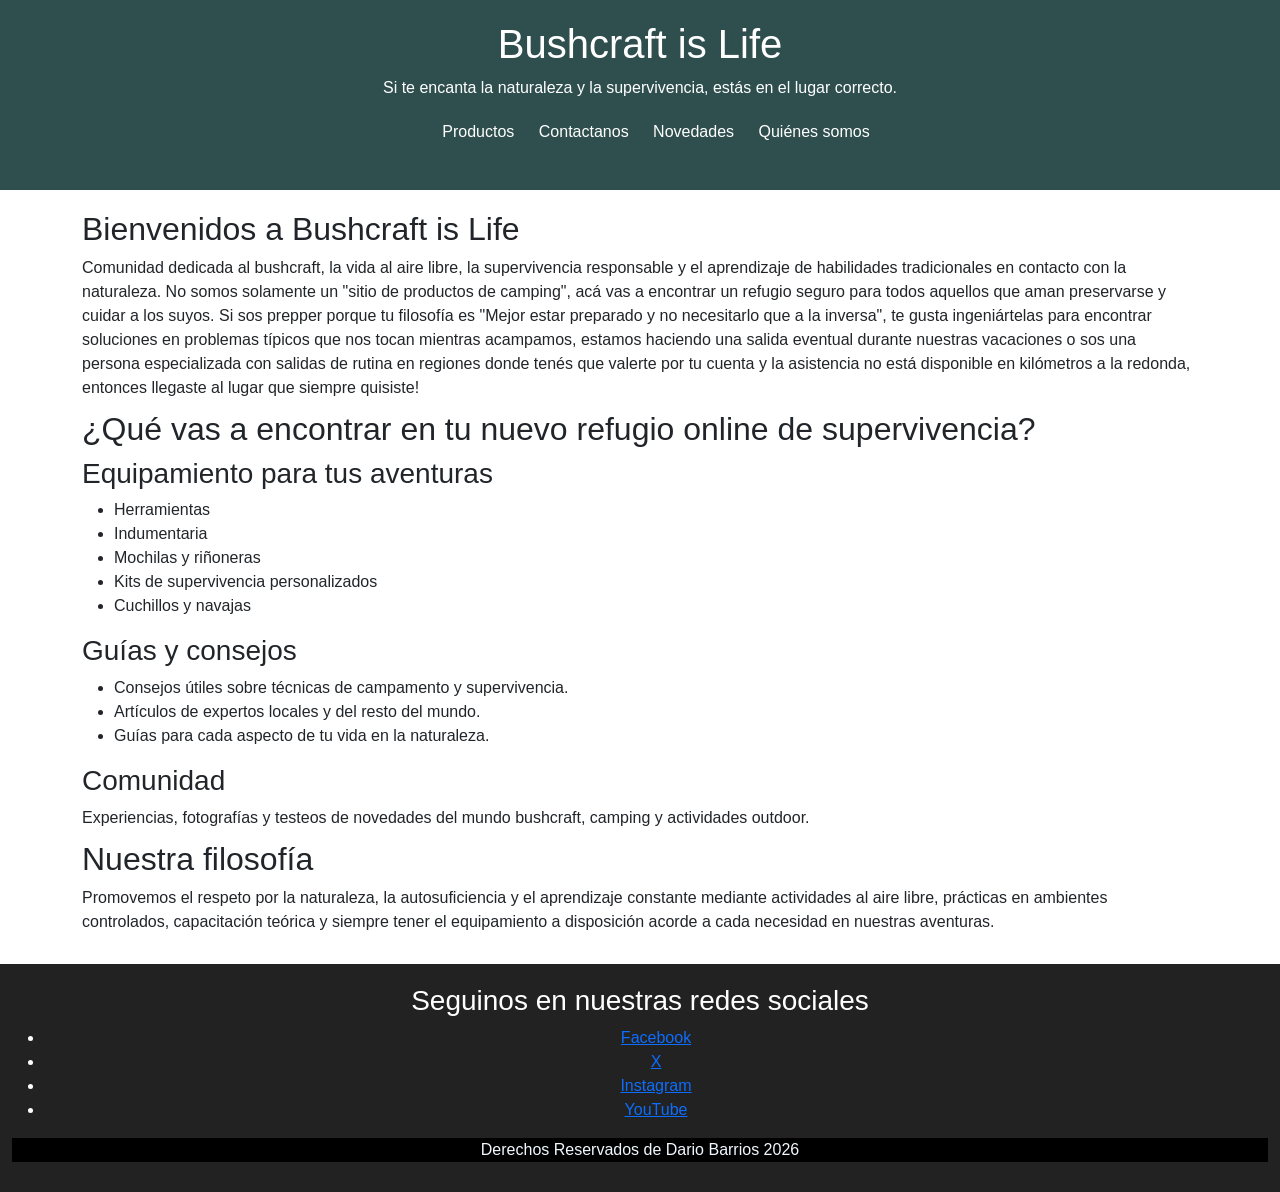
<file: index.html>
<!DOCTYPE html>
<html lang="es">
<head>
    <meta charset="UTF-8">
    <meta name="viewport" content="width=device-width, initial-scale=1.0">
    <meta name="description" content="Sitio web dedicado al bushcraft, la supervivencia y las actividades al aire libre.">
    <meta name="keywords" content="bushcraft, supervivencia, camping, outdoor, trekking">
    <meta name="author" content="Dario Barrios">
    <title>Bushcraft is Life! - Bienvenidos a la web</title>
    <link href="https://cdn.jsdelivr.net/npm/bootstrap@5.3.8/dist/css/bootstrap.min.css" rel="stylesheet">
    <link rel="stylesheet" href="style.css">
</head>

<body>

  <header>
      <h1 class="titulo"> Bushcraft is Life </h1>

      <p> Si te encanta la naturaleza y la supervivencia, estás en el lugar correcto. </p>
           <nav aria-label="Navegación principal">
               <ul> 
                  <li> <a href="galeria.html"> Productos </a></li>
                  <li> <a href="contacto.html"> Contactanos </a></li>
                  <li> <a href="novedades.html"> Novedades </a></li>
                  <li> <a href="info.html">Quiénes somos</a></li>
               </ul>
           </nav>
  </header>


  <main class="container">
    <section>
       <h2>Bienvenidos a Bushcraft is Life</h2>

       <p> Comunidad dedicada al bushcraft, la vida al aire libre,
        la supervivencia responsable y el aprendizaje de habilidades
        tradicionales en contacto con la naturaleza. No somos solamente
        un "sitio de productos de camping", acá vas a encontrar un
        refugio seguro para todos aquellos que aman preservarse y cuidar
        a los suyos.
        
        Si sos prepper porque tu filosofía es "Mejor estar preparado y no
        necesitarlo que a la inversa", te gusta ingeniártelas para encontrar
        soluciones en problemas típicos que nos tocan mientras acampamos, estamos
        haciendo una salida eventual durante nuestras vacaciones o sos una persona
        especializada con salidas de rutina en regiones donde tenés que valerte
        por tu cuenta y la asistencia no está disponible en kilómetros a la
        redonda, entonces llegaste al lugar que siempre quisiste!</p>
    </section>

    <section>
          <h2>¿Qué vas a encontrar en tu nuevo refugio online de supervivencia?</h2>

       <div>
          <h3>Equipamiento para tus aventuras</h3>

          <ul>
             <li> Herramientas </li>
             <li> Indumentaria </li>
             <li> Mochilas y riñoneras </li>
             <li> Kits de supervivencia personalizados </li>
             <li> Cuchillos y navajas </li>
          </ul>
       </div>

       <div>
          <h3>Guías y consejos</h3>
         
          <ul>
             <li> Consejos útiles sobre técnicas de campamento y supervivencia.</li>
             <li> Artículos de expertos locales y del resto del mundo.</li>
             <li> Guías para cada aspecto de tu vida en la naturaleza.</li>
          </ul>
       </div>

       <div>
           <h3>Comunidad</h3>

           <p>Experiencias, fotografías y testeos de novedades del mundo bushcraft, camping y actividades outdoor.</p>
       </div>
    </section>

    <section>
       <h2>Nuestra filosofía</h2>

       <p>Promovemos el respeto por la naturaleza,
        la autosuficiencia y el aprendizaje constante 
        mediante actividades al aire libre, prácticas 
        en ambientes controlados, capacitación teórica y 
        siempre tener el equipamiento a disposición acorde 
        a cada necesidad en nuestras aventuras.</p>
    </section>

   </main>


   <footer class="container-fluid">
    <h3> Seguinos en nuestras redes sociales </h3>

      <ul> 
        <li> <a href="https://www.facebook.com/"> Facebook </a></li>
        <li> <a href="https://www.x.com/"> X </a></li>
        <li> <a href="https://www.instagram.com/"> Instagram </a></li>
        <li> <a href="https://www.youtube.com/"> YouTube </a></li>
      </ul>
     
     <p class="Derechos"> Derechos Reservados de Dario Barrios 2026</p>
   </footer>

</body>
</html>
</file>
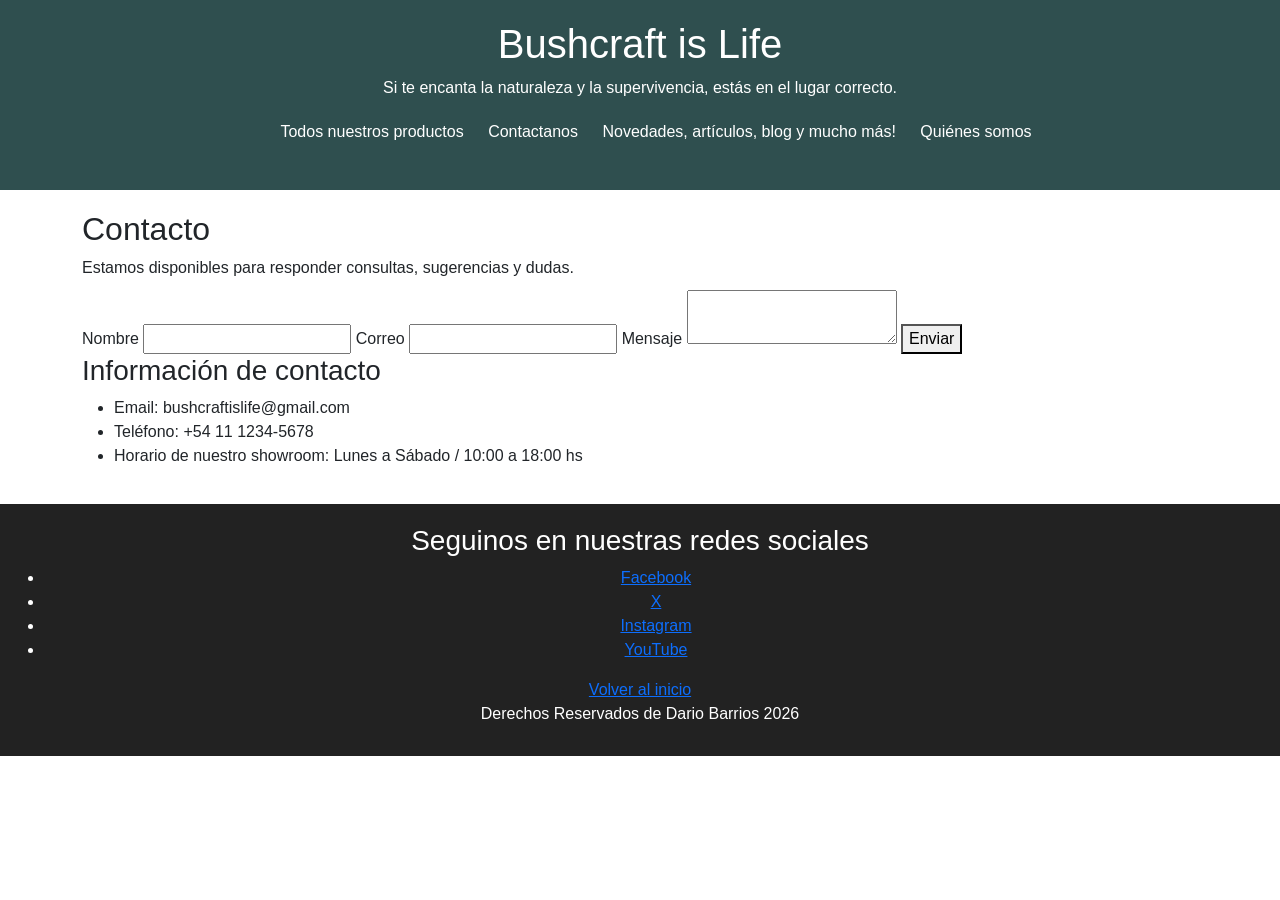
<file: contacto.html>
<!DOCTYPE html>
<html lang="es">
<head>
    <meta charset="UTF-8">
    <meta name="viewport" content="width=device-width, initial-scale=1.0">
    <meta name="description" content="Sitio web dedicado al bushcraft, la supervivencia y las actividades al aire libre.">
    <meta name="keywords" content="bushcraft, supervivencia, camping, outdoor, trekking">
    <meta name="author" content="Dario Barrios">
    <title>Bushcraft is life! - Comunicate con nosotros</title>
    <link href="https://cdn.jsdelivr.net/npm/bootstrap@5.3.8/dist/css/bootstrap.min.css" rel="stylesheet">
    <link rel="stylesheet" href="style.css">
</head>

<body>

    
  <header>
    <h1 class="titulo"> Bushcraft is Life </h1>

    <p> Si te encanta la naturaleza y la supervivencia, estás en el lugar correcto. </p>

    <nav aria-label="Navegación principal">
      <ul>
        <li> <a href="galeria.html">Todos nuestros productos</a></li>
        <li> <a href="contacto.html">Contactanos</a></li>
        <li> <a href="novedades.html">Novedades, artículos, blog y mucho más!</a></li>
        <li> <a href="info.html">Quiénes somos</a></li>
      </ul>
    </nav>
  </header>
    
  <main class="container">
    <section>
      <h2>Contacto</h2>
      <p>
       Estamos disponibles para responder consultas,
       sugerencias y dudas.
      </p>
    </section>

    <section>
     <form>
        <label for="nombre">Nombre</label>
        <input type="text" id="nombre" name="nombre" required>

        <label for="email">Correo</label>
        <input type="email" id="email" name="email" required>

        <label for="mensaje">Mensaje</label>
        <textarea id="mensaje" name="mensaje" required></textarea>

        <button type="submit">
        Enviar
        </button>
      </form>
    </section>

    <section>
      <h3>Información de contacto</h3>
       <ul>
         <li>Email: bushcraftislife@gmail.com </li>
         <li>Teléfono: +54 11 1234-5678</li>
         <li>Horario de nuestro showroom: Lunes a Sábado / 10:00 a 18:00 hs</li>
       </ul>
    </section>
  
  </main>

  <footer class="container-fluid">
    <h3> Seguinos en nuestras redes sociales </h3>

    <ul>
      <li> <a href="https://www.facebook.com/"> Facebook </a></li>
      <li> <a href="https://www.x.com/"> X </a></li>
      <li> <a href="https://www.instagram.com/"> Instagram </a></li>
      <li> <a href="https://www.youtube.com/"> YouTube </a></li>
    </ul>

    <a href="index.html">Volver al inicio</a>

    <p> Derechos Reservados de Dario Barrios 2026</p>
  </footer>

    
</body>
</html>
</file>
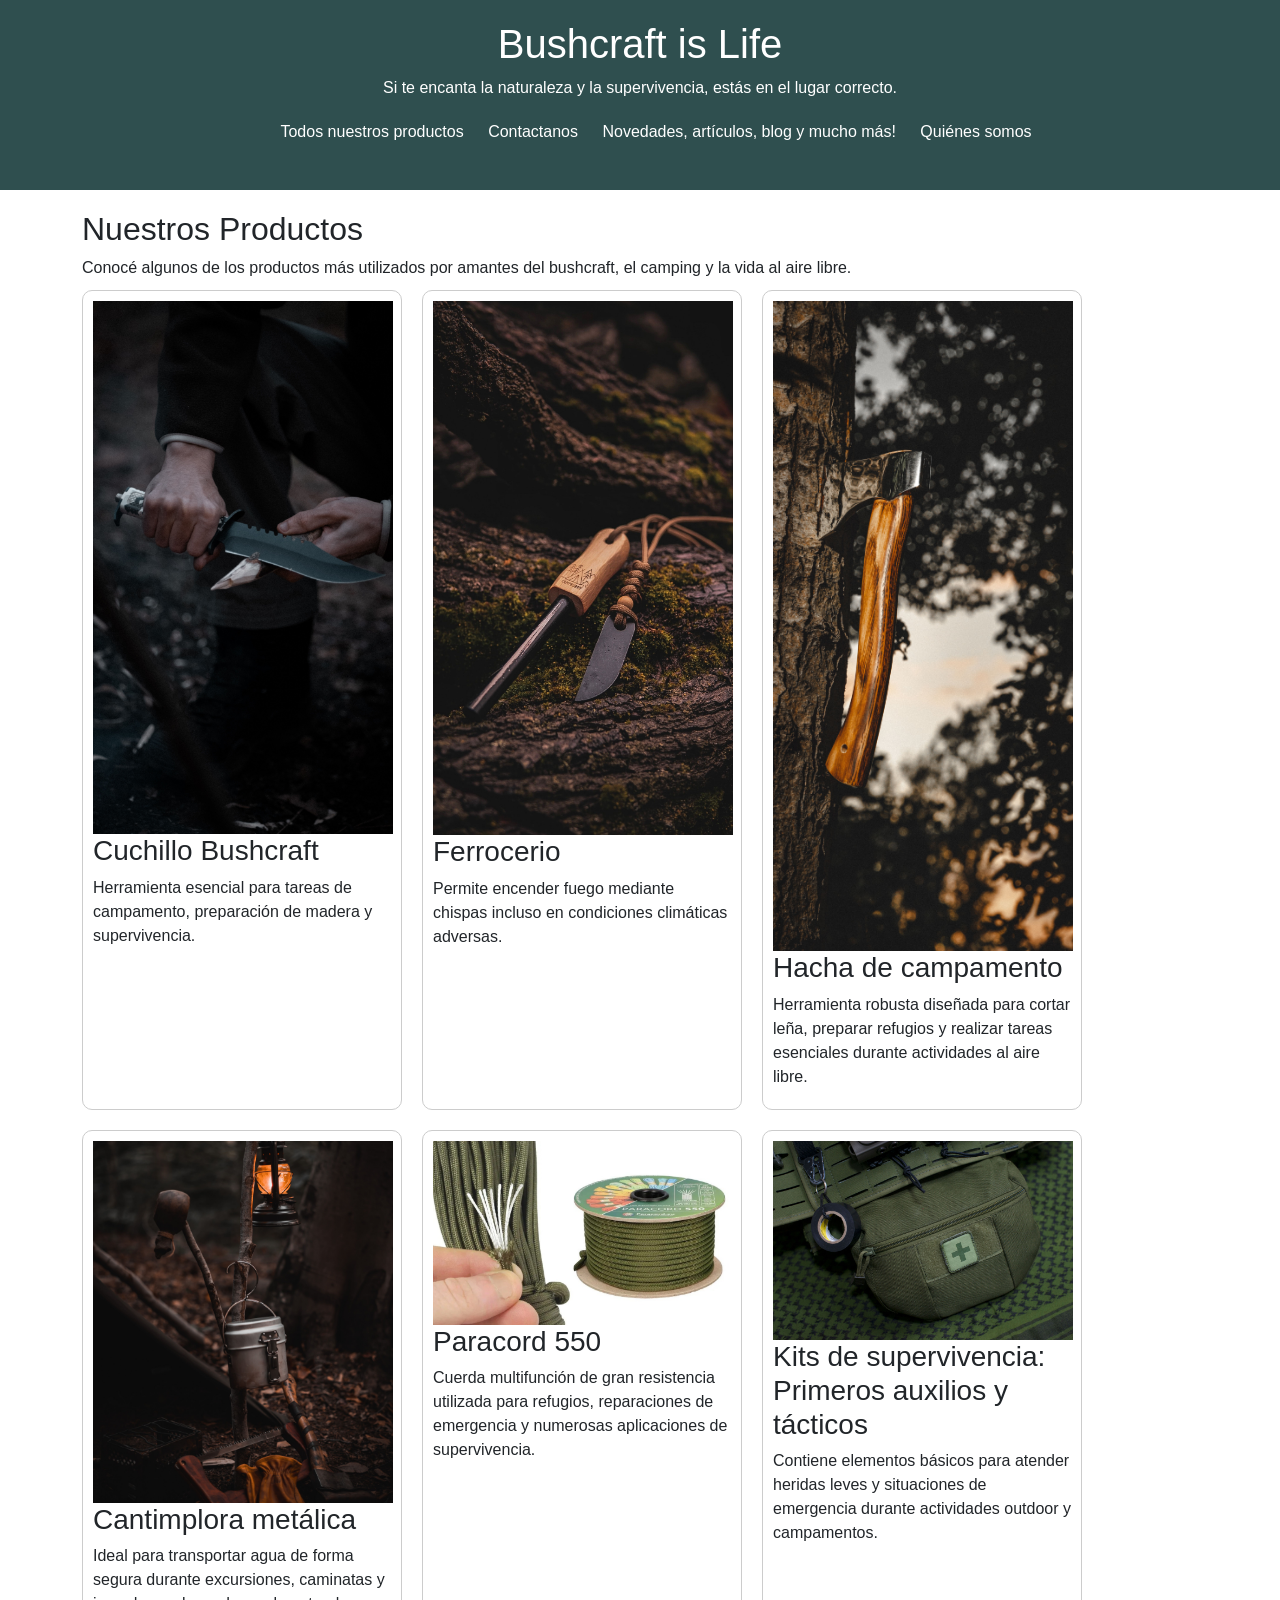
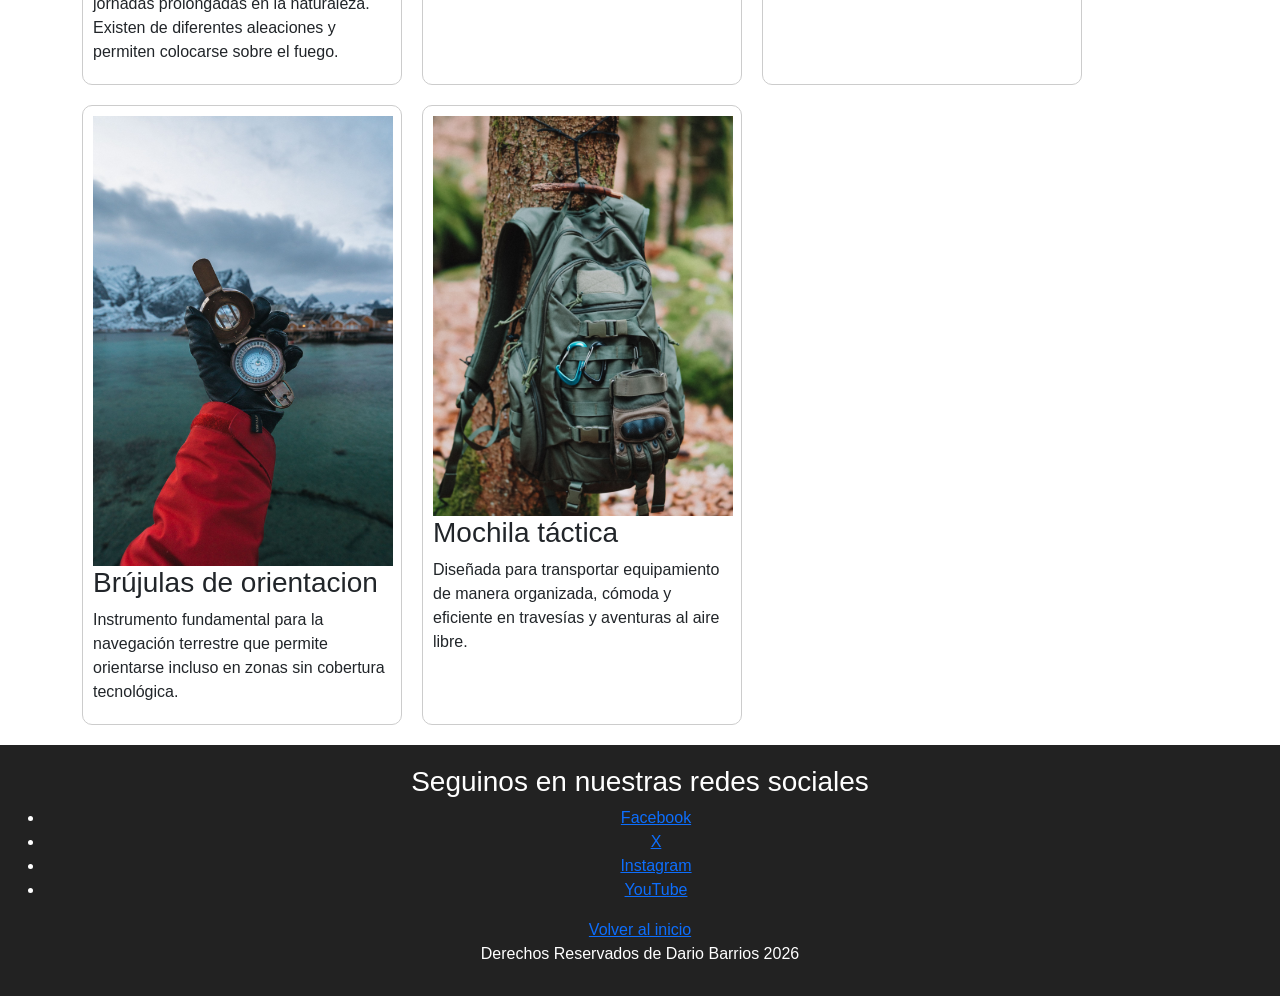
<file: galeria.html>
<!DOCTYPE html>
<html lang="es">
<head>
    <meta charset="UTF-8">
    <meta name="viewport" content="width=device-width, initial-scale=1.0">
    <meta name="description" content="Sitio web dedicado al bushcraft, la supervivencia y las actividades al aire libre.">
    <meta name="keywords" content="bushcraft, supervivencia, camping, outdoor, trekking">
    <meta name="author" content="Dario Barrios">
    <title>Bushcraft is life! - Galeria de productos</title>
    <link href="https://cdn.jsdelivr.net/npm/bootstrap@5.3.8/dist/css/bootstrap.min.css" rel="stylesheet">
    <link rel="stylesheet" href="style.css">
</head>


<body>

    
    <header>

      <h1 class="titulo"> Bushcraft is Life </h1>

      <p> Si te encanta la naturaleza y la supervivencia, estás en el lugar correcto. </p>

      <nav aria-label="Navegación principal">
        <ul>
         <li> <a href="galeria.html">Todos nuestros productos</a></li>
         <li> <a href="contacto.html">Contactanos</a></li>
         <li> <a href="novedades.html">Novedades, artículos, blog y mucho más!</a></li>
         <li> <a href="info.html">Quiénes somos</a></li>
        </ul>
      </nav>

    </header>
    
    <main class="container">
     
      <section>

       <h2>Nuestros Productos</h2>

       <p>
       Conocé algunos de los productos más utilizados
       por amantes del bushcraft, el camping y la vida al aire libre.
       </p>

       <div class="galeria">

        <article>

         <img src="img/cuchillo.jpg" alt="Cuchillo Bushcraft">

          <h3>Cuchillo Bushcraft</h3>

          <p>
          Herramienta esencial para tareas de campamento,
          preparación de madera y supervivencia.
          </p>

        </article>

        <article>

         <img src="img/ferrocerio.jpg" alt="Ferrocerio">

          <h3>Ferrocerio</h3>

          <p>
          Permite encender fuego mediante chispas incluso
          en condiciones climáticas adversas.
          </p>

        </article>

        <article>

         <img src="img/hacha.jpg" alt="Hacha de campamento">

          <h3>Hacha de campamento</h3>

          <p>
          Herramienta robusta diseñada para cortar leña,
          preparar refugios y realizar tareas esenciales
          durante actividades al aire libre.
          </p>

        </article>

        <article>

         <img src="img/cantimplora.jpg" alt="Cantimplora">

          <h3>Cantimplora metálica</h3>

          <p>
          Ideal para transportar agua de forma segura
          durante excursiones, caminatas y jornadas
          prolongadas en la naturaleza. Existen de diferentes
          aleaciones y permiten colocarse sobre el fuego.
          </p>

        </article>

        <article>

         <img src="img/cuerda.jpg" alt="Paracord 550">

          <h3>Paracord 550</h3>

          <p>
          Cuerda multifunción de gran resistencia utilizada
          para refugios, reparaciones de emergencia y
          numerosas aplicaciones de supervivencia.
          </p>

        </article>

        <article>

         <img src="img/kitauxilios.jpg" alt="Kits de supervivencia">

          <h3>Kits de supervivencia: Primeros auxilios y tácticos</h3>

          <p>
          Contiene elementos básicos para atender heridas
          leves y situaciones de emergencia durante
          actividades outdoor y campamentos.
          </p>

        </article>

        <article>

         <img src="img/brujula.jpg" alt="Brujulas de orientacion">

          <h3>Brújulas de orientacion</h3>

          <p>
          Instrumento fundamental para la navegación
          terrestre que permite orientarse incluso en
          zonas sin cobertura tecnológica.
          </p>

        </article>

        <article>

         <img src="img/mochila.jpg" alt="Mochila tactica">

          <h3>Mochila táctica</h3>

          <p>
          Diseñada para transportar equipamiento de manera
          organizada, cómoda y eficiente en travesías y
          aventuras al aire libre.
          </p>

        </article>


      </section>

    </main>

    <footer class="container-fluid">
      <h3> Seguinos en nuestras redes sociales </h3>
      
        <ul>
          <li> <a href="https://www.facebook.com/"> Facebook </a></li>
          <li> <a href="https://www.x.com/"> X </a></li>
          <li> <a href="https://www.instagram.com/"> Instagram </a></li>
          <li> <a href="https://www.youtube.com/"> YouTube </a></li>
        </ul>
      
      <a href="index.html">Volver al inicio</a>

      <p> Derechos Reservados de Dario Barrios 2026</p>
    </footer>

    
</body>

</html>
</file>
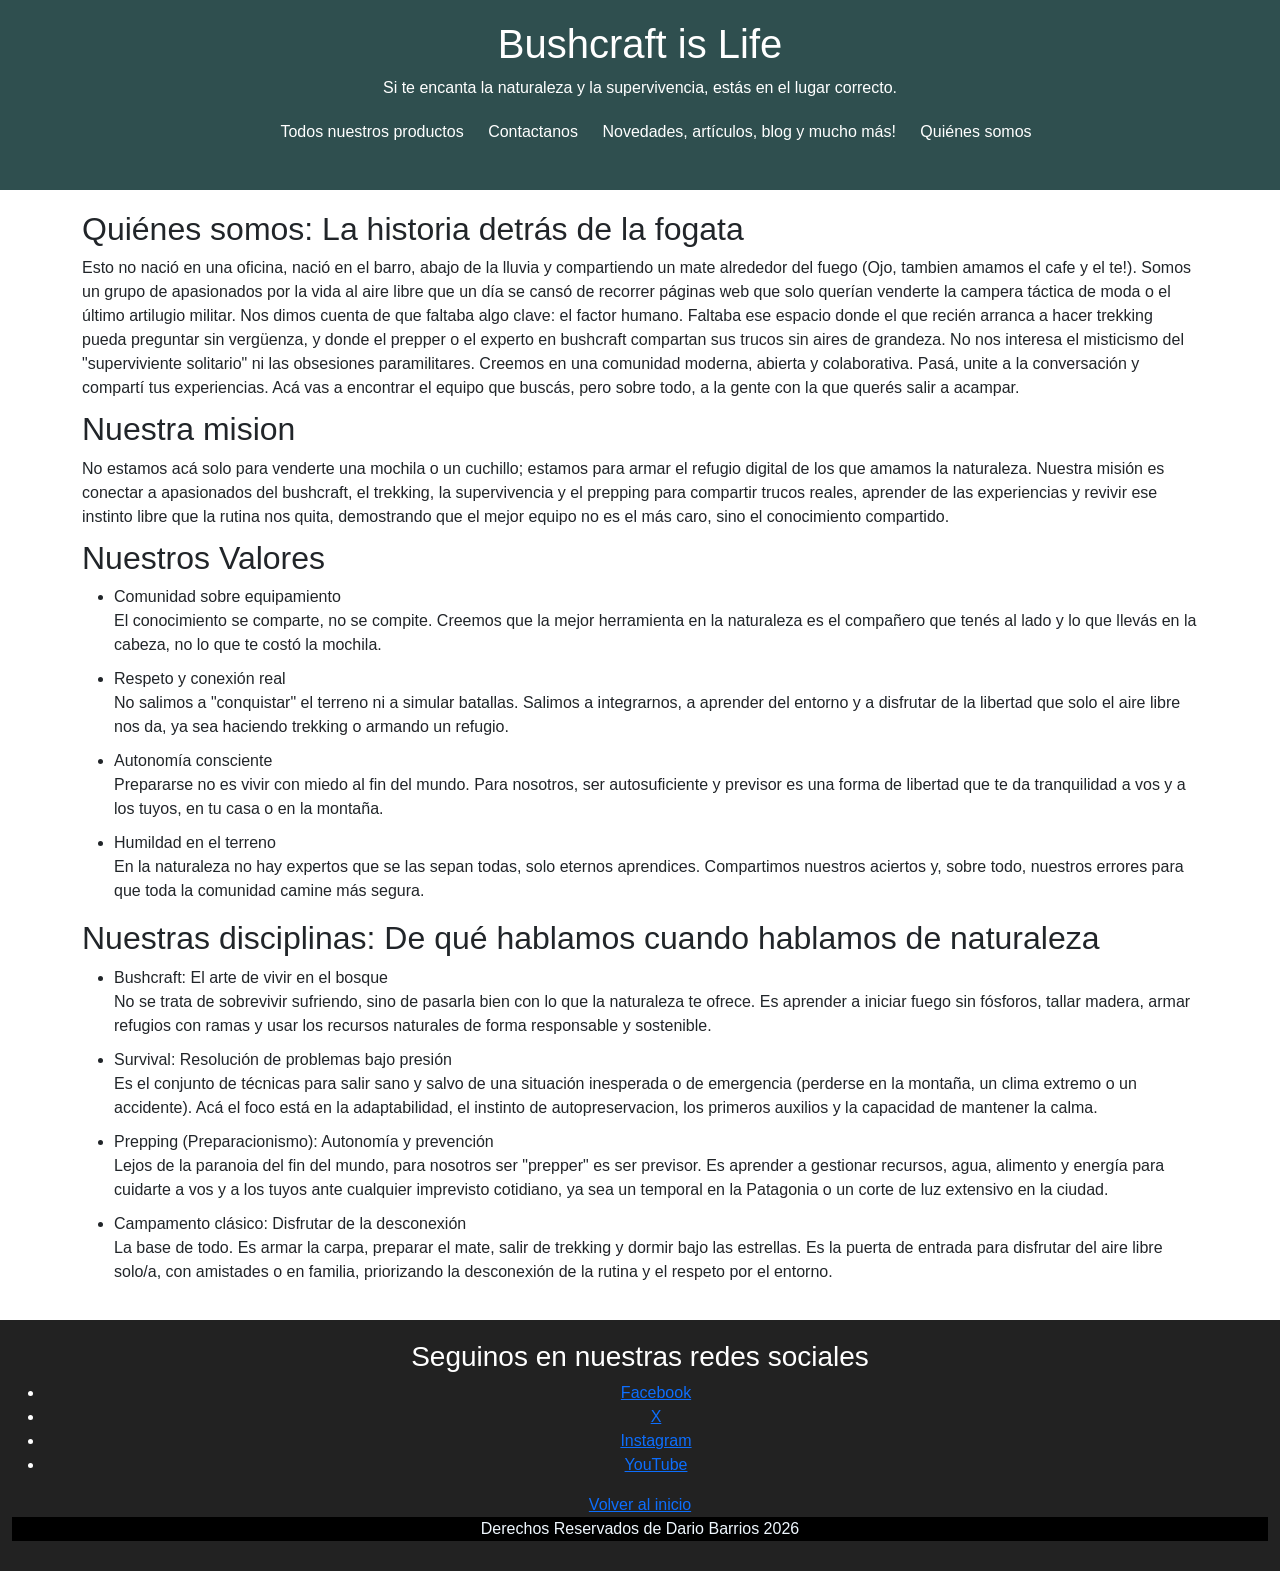
<file: info.html>
<!DOCTYPE html>
<html lang="es">
<head>
    <meta charset="UTF-8">
    <meta name="viewport" content="width=device-width, initial-scale=1.0">
    <meta name="description" content="Sitio web dedicado al bushcraft, la supervivencia y las actividades al aire libre.">
    <meta name="keywords" content="bushcraft, supervivencia, camping, outdoor, trekking">
    <meta name="author" content="Dario Barrios">
    <title>Bushcraft is life! - Informacion Institucional</title>
    <link href="https://cdn.jsdelivr.net/npm/bootstrap@5.3.8/dist/css/bootstrap.min.css" rel="stylesheet">
    <link rel="stylesheet" href="style.css">
</head>

    
<body>

     <header>
         <h1 class="titulo"> Bushcraft is Life </h1>

         <p> Si te encanta la naturaleza y la supervivencia, estás en el lugar correcto. </p>

          <nav aria-label="Navegación principal">
               <ul> 
                <li> <a href="galeria.html">Todos nuestros productos</a></li>
                <li> <a href="contacto.html">Contactanos</a></li>
                <li> <a href="novedades.html">Novedades, artículos, blog y mucho más!</a></li>
                <li> <a href="info.html">Quiénes somos</a></li>
               </ul>
          </nav>
     </header>
    
     <main class="container">
       <section>
         <h2> Quiénes somos: La historia detrás de la fogata </h2>

         <p> Esto no nació en una oficina, nació en el barro, abajo de la lluvia y
            compartiendo un mate alrededor del fuego (Ojo, tambien amamos el cafe y el te!).
            Somos un grupo de apasionados por la vida al aire libre que un día se cansó
            de recorrer páginas web que solo querían venderte la campera táctica de moda
            o el último artilugio militar. Nos dimos cuenta de que faltaba algo clave: el factor humano.
            Faltaba ese espacio donde el que recién arranca a hacer trekking pueda preguntar
            sin vergüenza, y donde el prepper o el experto en bushcraft compartan sus trucos sin
            aires de grandeza. No nos interesa el misticismo del "superviviente solitario"
            ni las obsesiones paramilitares. Creemos en una comunidad moderna, abierta y colaborativa.
            Pasá, unite a la conversación y compartí tus experiencias. Acá vas a encontrar el equipo que
            buscás, pero sobre todo, a la gente con la que querés salir a acampar.
         </p>
       </section>

       <section>
          <h2> Nuestra mision </h2>

         <p> No estamos acá solo para venderte una mochila o un cuchillo; estamos
            para armar el refugio digital de los que amamos la naturaleza.
            Nuestra misión es conectar a apasionados del bushcraft, el trekking,
            la supervivencia y el prepping para compartir trucos reales, aprender
            de las experiencias y revivir ese instinto libre que la rutina
            nos quita, demostrando que el mejor equipo no es el más caro, sino el
            conocimiento compartido.
         </p>
       </section>


       <section>
          <h2> Nuestros Valores </h2>

          <ul>
             <li> Comunidad sobre equipamiento </li>
                
                <p> El conocimiento se comparte, no se compite. Creemos que la mejor
                    herramienta en la naturaleza es el compañero que tenés al lado
                    y lo que llevás en la cabeza, no lo que te costó la mochila. </p>

             <li> Respeto y conexión real </li>

                <p> No salimos a "conquistar" el terreno ni a simular batallas.
                    Salimos a integrarnos, a aprender del entorno y a disfrutar
                    de la libertad que solo el aire libre nos da, ya sea haciendo
                    trekking o armando un refugio.</p>

             <li> Autonomía consciente </li>

                <p> Prepararse no es vivir con miedo al fin del mundo. Para nosotros,
                    ser autosuficiente y previsor es una forma de libertad que te da
                    tranquilidad a vos y a los tuyos, en tu casa o en la montaña.</p>

             <li> Humildad en el terreno </li>
             
                <p> En la naturaleza no hay expertos que se las sepan todas, solo eternos
                    aprendices. Compartimos nuestros aciertos y, sobre todo, nuestros errores
                    para que toda la comunidad camine más segura.</p>
          </ul>
       </section>
        

       <section>
          <h2> Nuestras disciplinas: De qué hablamos cuando hablamos de naturaleza </h2>

          <ul>
             <li> Bushcraft: El arte de vivir en el bosque </li>
                
                <p> No se trata de sobrevivir sufriendo, sino de pasarla bien con lo que
                    la naturaleza te ofrece. Es aprender a iniciar fuego sin fósforos, tallar
                    madera, armar refugios con ramas y usar los recursos naturales de
                    forma responsable y sostenible. </p>

             <li> Survival: Resolución de problemas bajo presión </li>

                <p> Es el conjunto de técnicas para salir sano y salvo de una situación
                    inesperada o de emergencia (perderse en la montaña, un clima extremo
                    o un accidente). Acá el foco está en la adaptabilidad, el instinto de
                    autopreservacion, los primeros auxilios y la capacidad de mantener la calma.</p>

             <li> Prepping (Preparacionismo): Autonomía y prevención </li>

                <p> Lejos de la paranoia del fin del mundo, para nosotros ser "prepper" es ser
                    previsor. Es aprender a gestionar recursos, agua, alimento y energía para
                    cuidarte a vos y a los tuyos ante cualquier imprevisto cotidiano, ya sea
                    un temporal en la Patagonia o un corte de luz extensivo en la ciudad.</p>

             <li> Campamento clásico: Disfrutar de la desconexión </li>
             
                <p> La base de todo. Es armar la carpa, preparar el mate, salir de trekking
                    y dormir bajo las estrellas. Es la puerta de entrada para disfrutar del
                    aire libre solo/a, con amistades o en familia, priorizando la desconexión
                    de la rutina y el respeto por el entorno.</p>
          </ul>
       </section>
      </main>

      <footer class="container-fluid">
        <h3> Seguinos en nuestras redes sociales </h3>

         <ul> 
            <li> <a href="https://www.facebook.com/"> Facebook </a></li>
            <li> <a href="https://www.x.com/"> X </a></li>
            <li> <a href="https://www.instagram.com/"> Instagram </a></li>
            <li> <a href="https://www.youtube.com/"> YouTube </a></li>
         </ul>

       <a href="index.html">Volver al inicio</a>

       <p class="Derechos"> Derechos Reservados de Dario Barrios 2026</p>
      </footer>


</body>

</html>
</file>
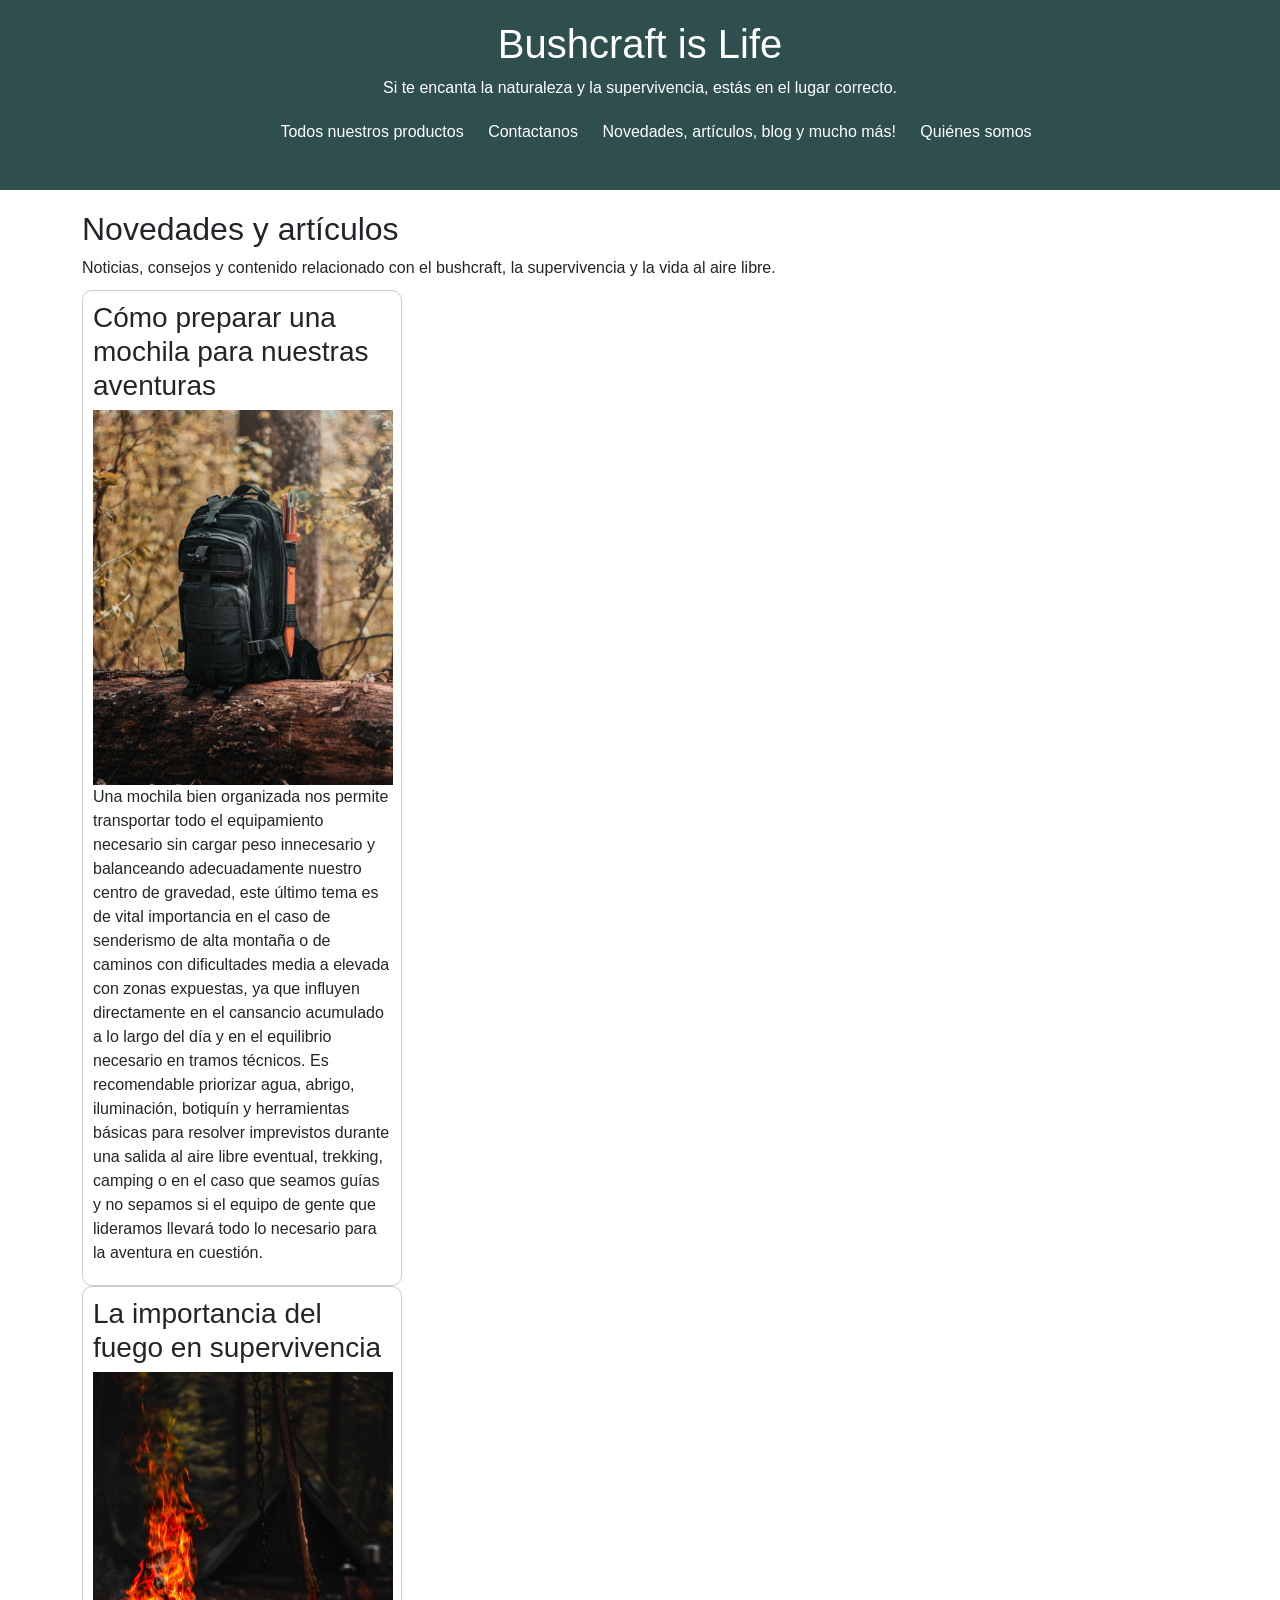
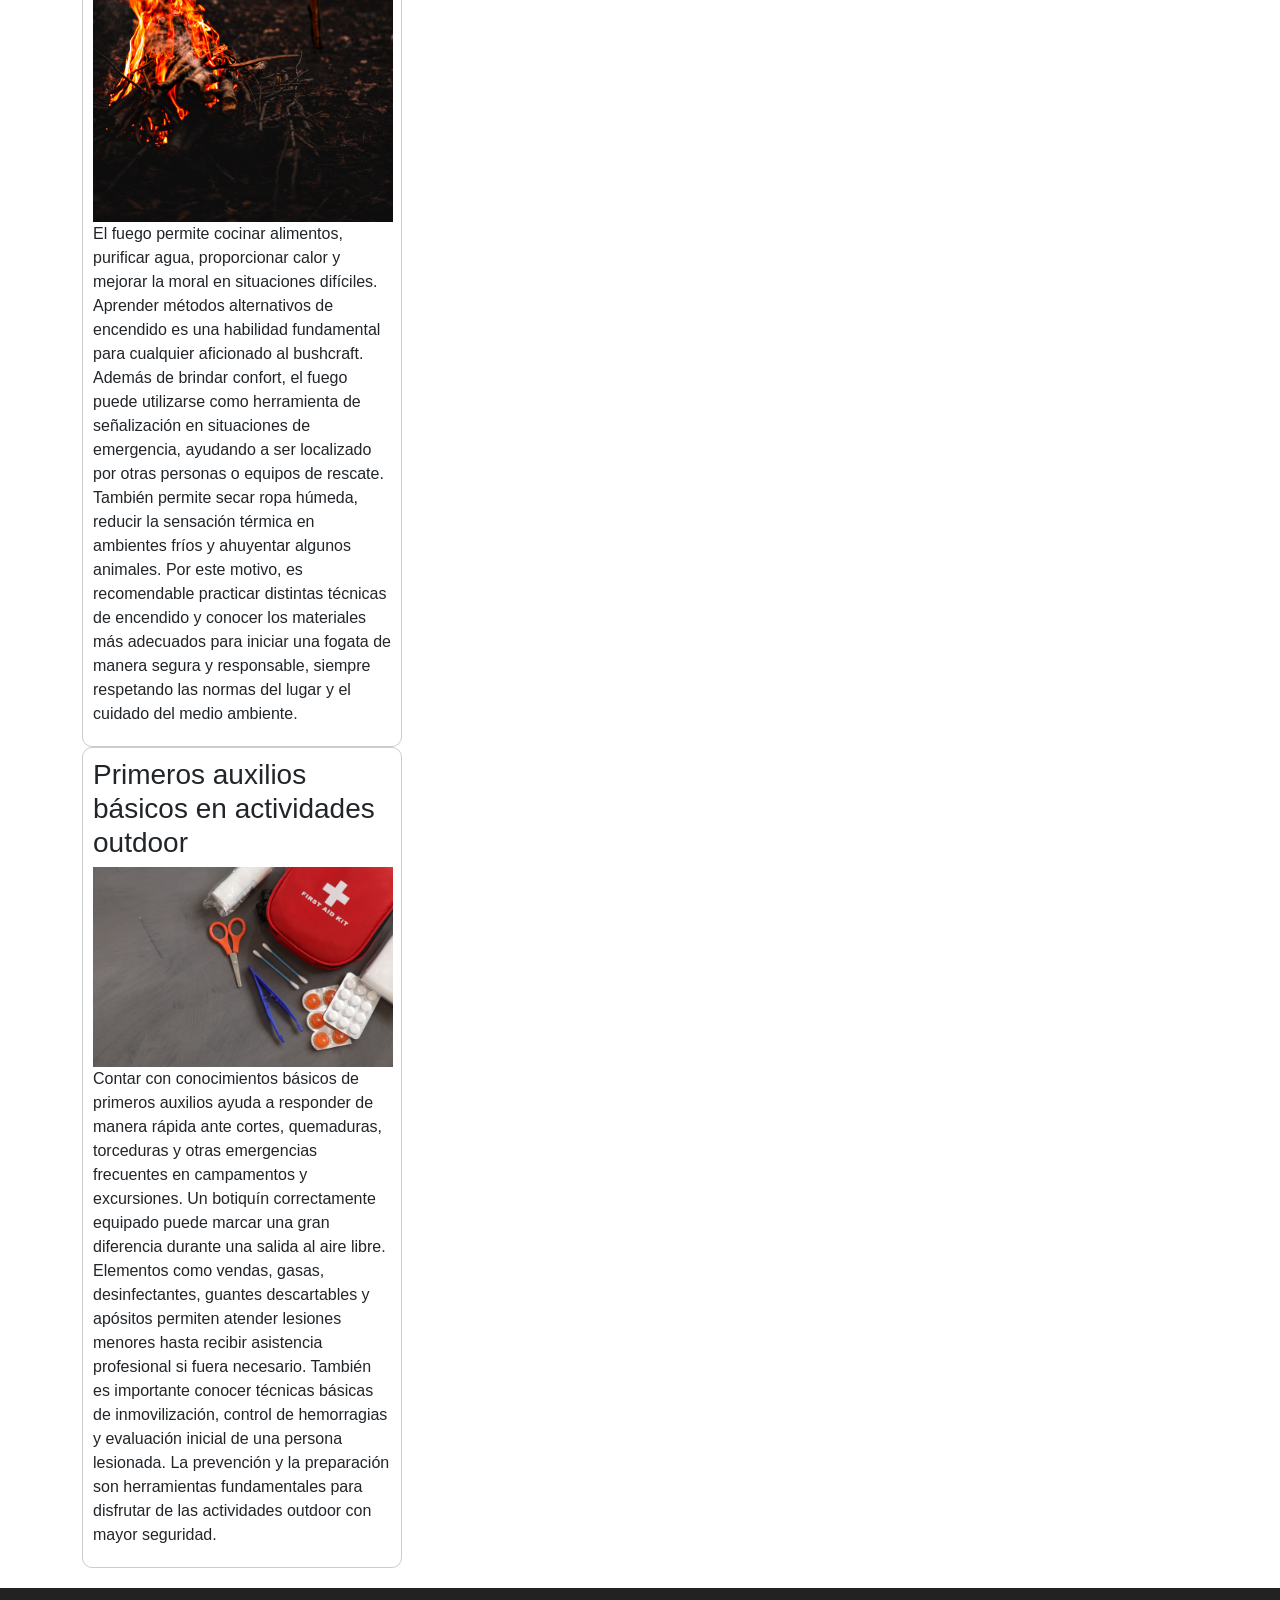
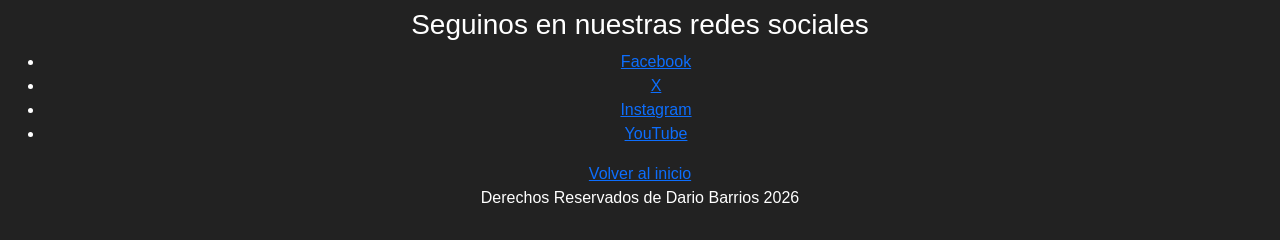
<file: novedades.html>
<!DOCTYPE html>
<html lang="es">
<head>
     <meta charset="UTF-8">
     <meta name="viewport" content="width=device-width, initial-scale=1.0">
     <meta name="description" content="Sitio web dedicado al bushcraft, la supervivencia y las actividades al aire libre.">
     <meta name="keywords" content="bushcraft, supervivencia, camping, outdoor, trekking">
     <meta name="author" content="Dario Barrios">
     <title>Bushcraft is life! - Novedades, articulos y blog del mundo del bushcraft y supervivencia</title>
     <link href="https://cdn.jsdelivr.net/npm/bootstrap@5.3.8/dist/css/bootstrap.min.css" rel="stylesheet">
     <link rel="stylesheet" href="style.css">
</head>


<body>

    
    <header>

        <h1 class="titulo"> Bushcraft is Life </h1>

        <p> Si te encanta la naturaleza y la supervivencia, estás en el lugar correcto. </p>

       <nav aria-label="Navegación principal">
           <ul>
              <li> <a href="galeria.html">Todos nuestros productos</a></li>
              <li> <a href="contacto.html">Contactanos</a></li>
              <li> <a href="novedades.html">Novedades, artículos, blog y mucho más!</a></li>
              <li> <a href="info.html">Quiénes somos</a></li>
           </ul>
       </nav>

    </header>
    
    <main class="container">

      <section>
         <h2>Novedades y artículos</h2>
         <p>
         Noticias, consejos y contenido relacionado con el bushcraft,
         la supervivencia y la vida al aire libre.
         </p>
      </section>

      <section>
          <article>
          <h3>Cómo preparar una mochila para nuestras aventuras</h3>

          <img src="img/prepamochi.jpg" alt="Mochila para actividades outdoor">

          <p>Una mochila bien organizada nos permite transportar todo el equipamiento
          necesario sin cargar peso innecesario y balanceando adecuadamente nuestro
          centro de gravedad, este último tema es de vital importancia en el caso de senderismo
          de alta montaña o de caminos con dificultades media a elevada con zonas expuestas, ya que
          influyen directamente en el cansancio acumulado a lo largo del día y en el equilibrio
          necesario en tramos técnicos.
          Es recomendable priorizar agua, abrigo, iluminación, botiquín y herramientas
          básicas para resolver imprevistos durante una salida al aire libre eventual, trekking,
          camping o en el caso que seamos guías y no sepamos si el equipo de gente que lideramos
          llevará todo lo necesario para la aventura en cuestión.</p>
          </article>

          <article>
          <h3>La importancia del fuego en supervivencia</h3>

          <img src="img/fuego.jpg" alt="Fogata de supervivencia">

          <p>El fuego permite cocinar alimentos, purificar agua, proporcionar calor y mejorar la moral
          en situaciones difíciles. Aprender métodos alternativos de encendido es una habilidad fundamental
          para cualquier aficionado al bushcraft.
          Además de brindar confort, el fuego puede utilizarse como herramienta de señalización en situaciones
          de emergencia, ayudando a ser localizado por otras personas o equipos de rescate. También permite
          secar ropa húmeda, reducir la sensación térmica en ambientes fríos y ahuyentar algunos animales.
          Por este motivo, es recomendable practicar distintas técnicas de encendido y conocer los materiales
          más adecuados para iniciar una fogata de manera segura y responsable, siempre respetando las normas
          del lugar y el cuidado del medio ambiente.</p>
          </article>


          <article>
          <h3>Primeros auxilios básicos en actividades outdoor</h3>

          <img src="img/primerosauxilios.jpg" alt="Botiquín de primeros auxilios">

          <p>Contar con conocimientos básicos de primeros auxilios ayuda a responder de manera rápida ante cortes,
          quemaduras, torceduras y otras emergencias frecuentes en campamentos y excursiones.
          Un botiquín correctamente equipado puede marcar una gran diferencia durante una salida al aire libre.
          Elementos como vendas, gasas, desinfectantes, guantes descartables y apósitos permiten atender
          lesiones menores hasta recibir asistencia profesional si fuera necesario. También es importante
          conocer técnicas básicas de inmovilización, control de hemorragias y evaluación inicial de una persona
          lesionada. La prevención y la preparación son herramientas fundamentales para disfrutar de las actividades
          outdoor con mayor seguridad.</p>
          </article>
      </section>

    </main>

   <footer class="container-fluid">
       <h3> Seguinos en nuestras redes sociales </h3>
      <ul>
          <li> <a href="https://www.facebook.com/"> Facebook </a></li>
          <li> <a href="https://www.x.com/"> X </a></li>
          <li> <a href="https://www.instagram.com/"> Instagram </a></li>
          <li> <a href="https://www.youtube.com/"> YouTube </a></li>
      </ul>

       <a href="index.html">Volver al inicio</a>

       <p> Derechos Reservados de Dario Barrios 2026</p>
   </footer>

    
</body>
</html>
</file>
<file: style.css>
body {
    font-family: Arial, sans-serif;
    margin: 0;
}


header {
    background-color: #2f4f4f;
    color: white;
    padding: 20px;
    text-align: center;
}


.titulo {
    color: white;
    animation: aparecer 2s ease;
}


@keyframes aparecer {
    from {
        opacity: 0;
    }

    to {
        opacity: 1;
    }
}


nav ul {
    list-style: none;
}

nav li {
    display: inline-block;
    margin: 10px;
}

nav a {
    color: white;
    text-decoration: none;
}


main {
    padding: 20px;
}


.galeria {
    display: flex;
    flex-wrap: wrap;
    gap: 20px;
}


article {
    width: 320px;
    border: 1px solid #ccc;
    padding: 10px;
    border-radius: 10px;
    transition: transform 0.3s;
}

article img {
    width: 300px;
    height: auto;
}

article:hover {
    transform: scale(1.03);
}


p {
    margin-bottom: 10px;
}


footer {
    background-color: #222;
    color: white;
    text-align: center;
    padding: 20px;
}


.Derechos {
    background-color: black;
    color: aliceblue;
}


@media (max-width: 768px) {
    .galeria {
        flex-direction: column;
        align-items: center;
        justify-content: center;
    }

    nav li {
        display: block;
        margin: 15px 0;
    }

    article {
        width: 90%;
        margin: auto;
    }

    article img {
        width: 100%;
    }
}
</file>
